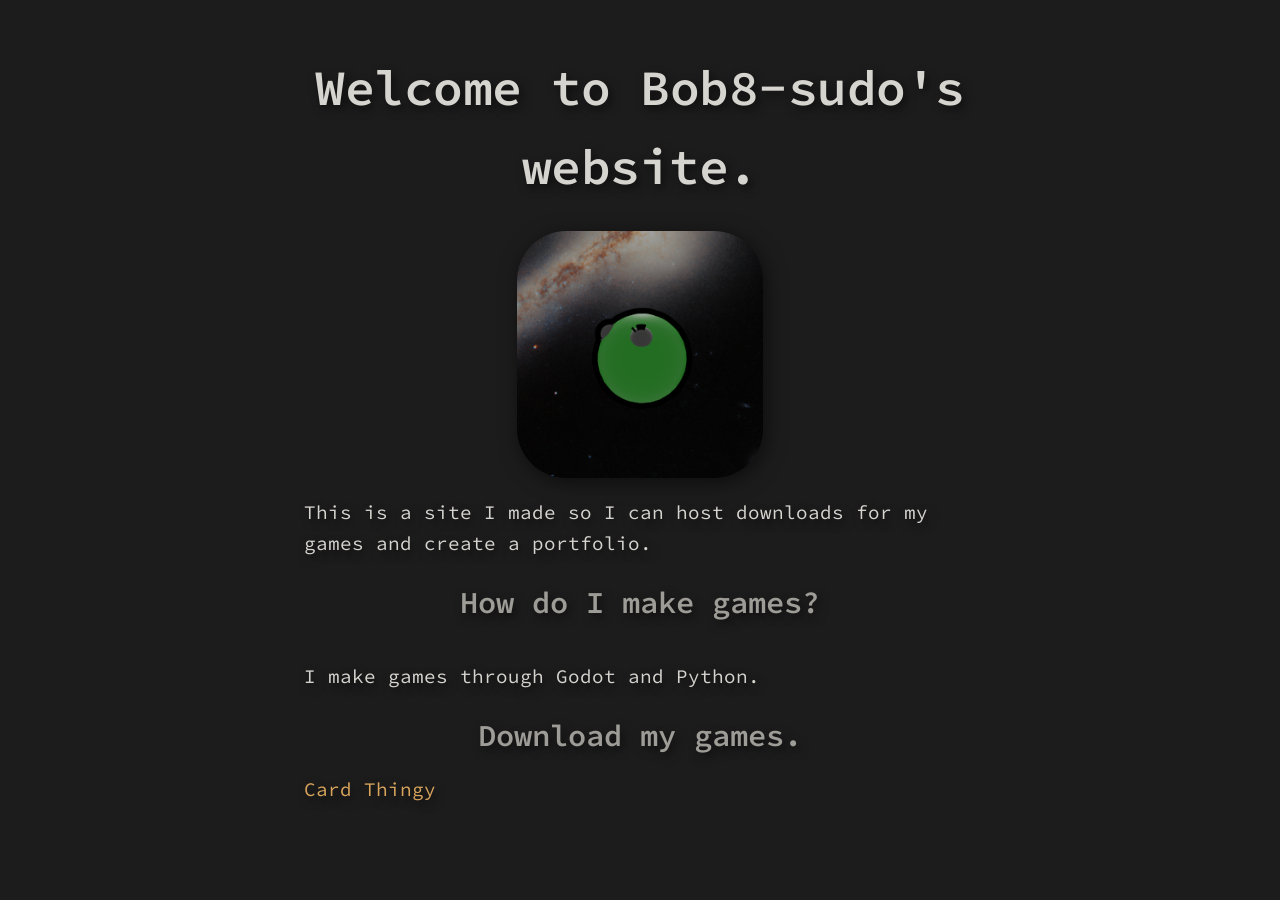
<file: index.html>
<!DOCTYPE html>
<html lang="en">
<head>
    <meta charset="UTF-8">
    <meta name="viewport" content="width=device-width, initial-scale=1.0">
    <title>Bob8-sudo's Website</title>
    <meta name="description" content="Bob8-sudo's portfolio and game downloads.">
    <link rel="stylesheet" href="styles.css">
</head>
<body>
 
    <h1>Welcome to Bob8-sudo's website.</h1>
 
    <img src="unnamed.png" alt="Bob8-sudo profile artwork">
 
    <p>This is a site I made so I can host downloads for my games and create a portfolio.</p>
 
    <h2>How do I make games?</h2>
    <p>I make games through Godot and Python.</p>
 
    <h2>Download my games.</h2>
    <a href="cardThing.html">Card Thingy</a>
 
</body>
</html>
</file>
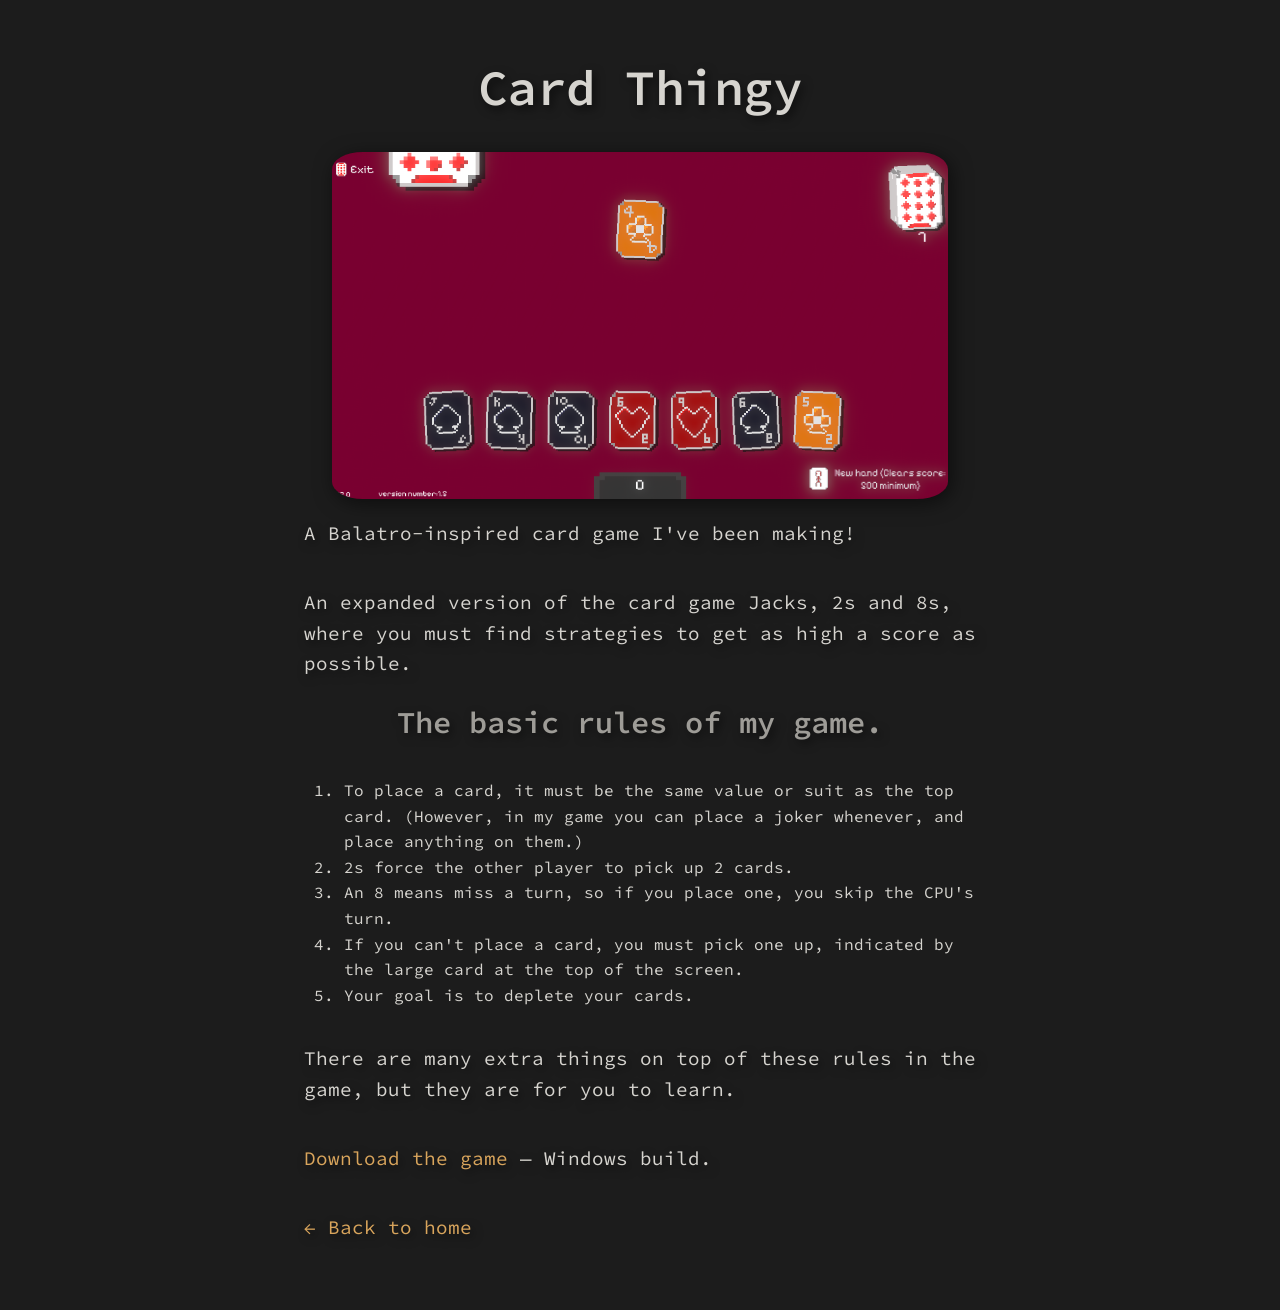
<file: cardThing.html>
<!DOCTYPE html>
<html lang="en">
<head>
    <meta charset="UTF-8">
    <meta name="viewport" content="width=device-width, initial-scale=1.0">
    <title>Card Thingy — Bob8-sudo</title>
    <meta name="description" content="Card Thingy, a Balatro-inspired card game by Bob8-sudo. Windows download available.">
    <link rel="stylesheet" href="styles2.css">
</head>
<body>
 
    <h1>Card Thingy</h1>
 
    <img src="cardThingy.png" alt="Screenshot">
 
    <p>A Balatro-inspired card game I've been making!</p>
 
    <p>An expanded version of the card game Jacks, 2s and 8s, where you must find strategies to get as high a score as possible.</p>
 
    <h2>The basic rules of my game.</h2>
 
    <ol>
        <li>To place a card, it must be the same value or suit as the top card. (However, in my game you can place a joker whenever, and place anything on them.)</li>
        <li>2s force the other player to pick up 2 cards.</li>
        <li>An 8 means miss a turn, so if you place one, you skip the CPU's turn.</li>
        <li>If you can't place a card, you must pick one up, indicated by the large card at the top of the screen.</li>
        <li>Your goal is to deplete your cards.</li>
    </ol>
 
    <p>There are many extra things on top of these rules in the game, but they are for you to learn.</p>
 
    <p><a href="CardThingy.zip">Download the game</a> — Windows build.</p>
 
    <p><a href="index.html">&larr; Back to home</a></p>
 
</body>
</html>
</file>
<file: styles.css>
/* =========================================================
   Design tokens
   ========================================================= */
@import url('https://fonts.googleapis.com/css2?family=Source+Code+Pro:wght@400;500;600;700&display=swap');
 
:root {
    --bg: #1c1c1c;
    --bg-elevated: #232323;
    --text: rgb(214, 212, 207);
    --text-muted: rgb(158, 156, 151);
    --accent: #d9a55c;      /* warm amber — replaces flat aqua */
    --accent-soft: #e6c088;
 
    --font-display: 'Source Code Pro', 'Courier New', monospace;
    --font-body: 'Source Code Pro', 'Courier New', monospace;
 
    --content-width: 42rem;
 
    --shadow-rest: 3px 4px 10px rgba(0, 0, 0, 0.55);
    --shadow-lift: 6px 10px 18px rgba(0, 0, 0, 0.6);
 
    --ease: cubic-bezier(0.22, 1, 0.36, 1);
}
 
/* =========================================================
   Reset & base
   ========================================================= */
* {
    box-sizing: border-box;
}
 
html {
    scroll-behavior: smooth;
}
 
body {
    background-color: var(--bg);
    color: var(--text);
    font-family: var(--font-body);
    line-height: 1.6;
    margin: 0;
    padding: 3rem 1.5rem;
 
    /* Centers the whole page's content in the viewport, while letting
       paragraph text stay left-aligned within that centered column. */
    display: flex;
    flex-direction: column;
    align-items: center;
}
 
body > * {
    width: 100%;
    max-width: var(--content-width);
}
 
::selection {
    background: var(--accent);
    color: #1c1c1c;
}
 
/* Scrollbar (WebKit) */
::-webkit-scrollbar {
    width: 10px;
}
::-webkit-scrollbar-track {
    background: var(--bg);
}
::-webkit-scrollbar-thumb {
    background: #3a3a3a;
    border-radius: 8px;
}
::-webkit-scrollbar-thumb:hover {
    background: #4a4a4a;
}
 
/* Consistent keyboard focus, everywhere */
a:focus-visible,
button:focus-visible,
input:focus-visible {
    outline: 2px solid var(--accent);
    outline-offset: 3px;
    border-radius: 4px;
}
 
/* =========================================================
   Entrance animation
   ========================================================= */
@keyframes riseIn {
    from {
        opacity: 0;
        transform: translateY(14px);
        text-shadow: -16px 5px 5px rgba(0, 0, 0, 0.82);
    }
    to {
        opacity: 1;
        transform: translateY(0);
        text-shadow: var(--shadow-rest);
    }
}
 
@keyframes riseInImage {
    from {
        opacity: 0;
        transform: translateY(14px);
        filter: drop-shadow(-16px 5px 5px rgba(0, 0, 0, 0.82));
    }
    to {
        opacity: 1;
        transform: translateY(0);
        filter: drop-shadow(var(--shadow-rest));
    }
}
 
/* =========================================================
   Typography
   ========================================================= */
h1, h2 {
    font-family: var(--font-display);
    font-weight: 600;
    color: var(--text);
    text-shadow: var(--shadow-rest);
    margin: 0 0 0.5em;
    text-align: center;
    animation: riseIn 0.7s var(--ease) both;
}
 
h1 {
    font-size: clamp(2rem, 1.5rem + 2vw, 3.2rem);
    letter-spacing: -0.01em;
}
 
h2 {
    font-size: clamp(1.4rem, 1.1rem + 1.2vw, 1.9rem);
    color: var(--text-muted);
}
 
p {
    font-size: 1.2rem;
    color: var(--text);
    text-shadow: 2px 3px 4px rgba(0, 0, 0, 0.5);
    text-align: left;
    animation: riseIn 0.7s var(--ease) both;
    animation-delay: 0.05s;
}
 
/* =========================================================
   Links
   ========================================================= */
a {
    color: var(--accent);
    font-size: 1.2rem;
    text-decoration: none;
    text-shadow: 2px 3px 4px rgba(0, 0, 0, 0.5);
    background-image: linear-gradient(var(--accent-soft), var(--accent-soft));
    background-repeat: no-repeat;
    background-position: 0 100%;
    background-size: 0% 1.5px;
    transition: color 0.25s var(--ease), background-size 0.25s var(--ease);
    animation: riseIn 0.7s var(--ease) both;
}
 
a:hover,
a:focus-visible {
    color: var(--accent-soft);
    background-size: 100% 1.5px;
}
 
/* =========================================================
   Images
   ========================================================= */
img {
    display: block;
    max-width: 20%;
    margin: 0 auto;
    border-radius: 20%;
    filter: drop-shadow(var(--shadow-rest));
    transition: transform 0.35s var(--ease), filter 0.35s var(--ease);
    animation: riseInImage 0.8s var(--ease) both;
}



img:hover {
    transform: translateY(-4px) scale(1.015);
    filter: drop-shadow(var(--shadow-lift));
}
 
/* =========================================================
   Motion sensitivity
   ========================================================= */
@media (prefers-reduced-motion: reduce) {
    * {
        animation-duration: 0.001ms !important;
        animation-iteration-count: 1 !important;
        transition-duration: 0.001ms !important;
        scroll-behavior: auto !important;
    }
}
</file>
<file: styles2.css>
/* =========================================================
   Design tokens
   ========================================================= */
@import url('https://fonts.googleapis.com/css2?family=Source+Code+Pro:wght@400;500;600;700&display=swap');
 
:root {
    --bg: #1c1c1c;
    --bg-elevated: #232323;
    --text: rgb(214, 212, 207);
    --text-muted: rgb(158, 156, 151);
    --accent: #d9a55c;      /* warm amber — replaces flat aqua */
    --accent-soft: #e6c088;
 
    --font-display: 'Source Code Pro', 'Courier New', monospace;
    --font-body: 'Source Code Pro', 'Courier New', monospace;
 
    --content-width: 42rem;
 
    --shadow-rest: 3px 4px 10px rgba(0, 0, 0, 0.55);
    --shadow-lift: 6px 10px 18px rgba(0, 0, 0, 0.6);
 
    --ease: cubic-bezier(0.22, 1, 0.36, 1);
}
 
/* =========================================================
   Reset & base
   ========================================================= */
* {
    box-sizing: border-box;
}
 
html {
    scroll-behavior: smooth;
}
 
body {
    background-color: var(--bg);
    color: var(--text);
    font-family: var(--font-body);
    line-height: 1.6;
    margin: 0;
    padding: 3rem 1.5rem;
 
    /* Centers the whole page's content in the viewport, while letting
       paragraph text stay left-aligned within that centered column. */
    display: flex;
    flex-direction: column;
    align-items: center;
}
 
body > * {
    width: 100%;
    max-width: var(--content-width);
}
 
::selection {
    background: var(--accent);
    color: #1c1c1c;
}
 
/* Scrollbar (WebKit) */
::-webkit-scrollbar {
    width: 10px;
}
::-webkit-scrollbar-track {
    background: var(--bg);
}
::-webkit-scrollbar-thumb {
    background: #3a3a3a;
    border-radius: 8px;
}
::-webkit-scrollbar-thumb:hover {
    background: #4a4a4a;
}
 
/* Consistent keyboard focus, everywhere */
a:focus-visible,
button:focus-visible,
input:focus-visible {
    outline: 2px solid var(--accent);
    outline-offset: 3px;
    border-radius: 4px;
}
 
/* =========================================================
   Entrance animation
   ========================================================= */
@keyframes riseIn {
    from {
        opacity: 0;
        transform: translateY(14px);
        text-shadow: -16px 5px 5px rgba(0, 0, 0, 0.82);
    }
    to {
        opacity: 1;
        transform: translateY(0);
        text-shadow: var(--shadow-rest);
    }
}
 
@keyframes riseInImage {
    from {
        opacity: 0;
        transform: translateY(14px);
        filter: drop-shadow(-16px 5px 5px rgba(0, 0, 0, 0.82));
    }
    to {
        opacity: 1;
        transform: translateY(0);
        filter: drop-shadow(var(--shadow-rest));
    }
}
 
/* =========================================================
   Typography
   ========================================================= */
h1, h2 {
    font-family: var(--font-display);
    font-weight: 600;
    color: var(--text);
    text-shadow: var(--shadow-rest);
    margin: 0 0 0.5em;
    text-align: center;
    animation: riseIn 0.7s var(--ease) both;
}
 
h1 {
    font-size: clamp(2rem, 1.5rem + 2vw, 3.2rem);
    letter-spacing: -0.01em;
}
 
h2 {
    font-size: clamp(1.4rem, 1.1rem + 1.2vw, 1.9rem);
    color: var(--text-muted);
}
 
p {
    font-size: 1.2rem;
    color: var(--text);
    text-shadow: 2px 3px 4px rgba(0, 0, 0, 0.5);
    text-align: left;
    animation: riseIn 0.7s var(--ease) both;
    animation-delay: 0.05s;
}
 
/* =========================================================
   Links
   ========================================================= */
a {
    color: var(--accent);
    font-size: 1.2rem;
    text-decoration: none;
    text-shadow: 2px 3px 4px rgba(0, 0, 0, 0.5);
    background-image: linear-gradient(var(--accent-soft), var(--accent-soft));
    background-repeat: no-repeat;
    background-position: 0 100%;
    background-size: 0% 1.5px;
    transition: color 0.25s var(--ease), background-size 0.25s var(--ease);
    animation: riseIn 0.7s var(--ease) both;
}
 
a:hover,
a:focus-visible {
    color: var(--accent-soft);
    background-size: 100% 1.5px;
}
 
/* =========================================================
   Images
   ========================================================= */
img {
    display: block;
    max-width: 50%;
    margin: 0 auto;
    border-radius: 5%;
    filter: drop-shadow(var(--shadow-rest));
    transition: transform 0.35s var(--ease), filter 0.35s var(--ease);
    animation: riseInImage 0.8s var(--ease) both;
}



img:hover {
    transform: translateY(-4px) scale(1.015);
    filter: drop-shadow(var(--shadow-lift));
}
 
/* =========================================================
   Motion sensitivity
   ========================================================= */
@media (prefers-reduced-motion: reduce) {
    * {
        animation-duration: 0.001ms !important;
        animation-iteration-count: 1 !important;
        transition-duration: 0.001ms !important;
        scroll-behavior: auto !important;
    }
}
</file>
